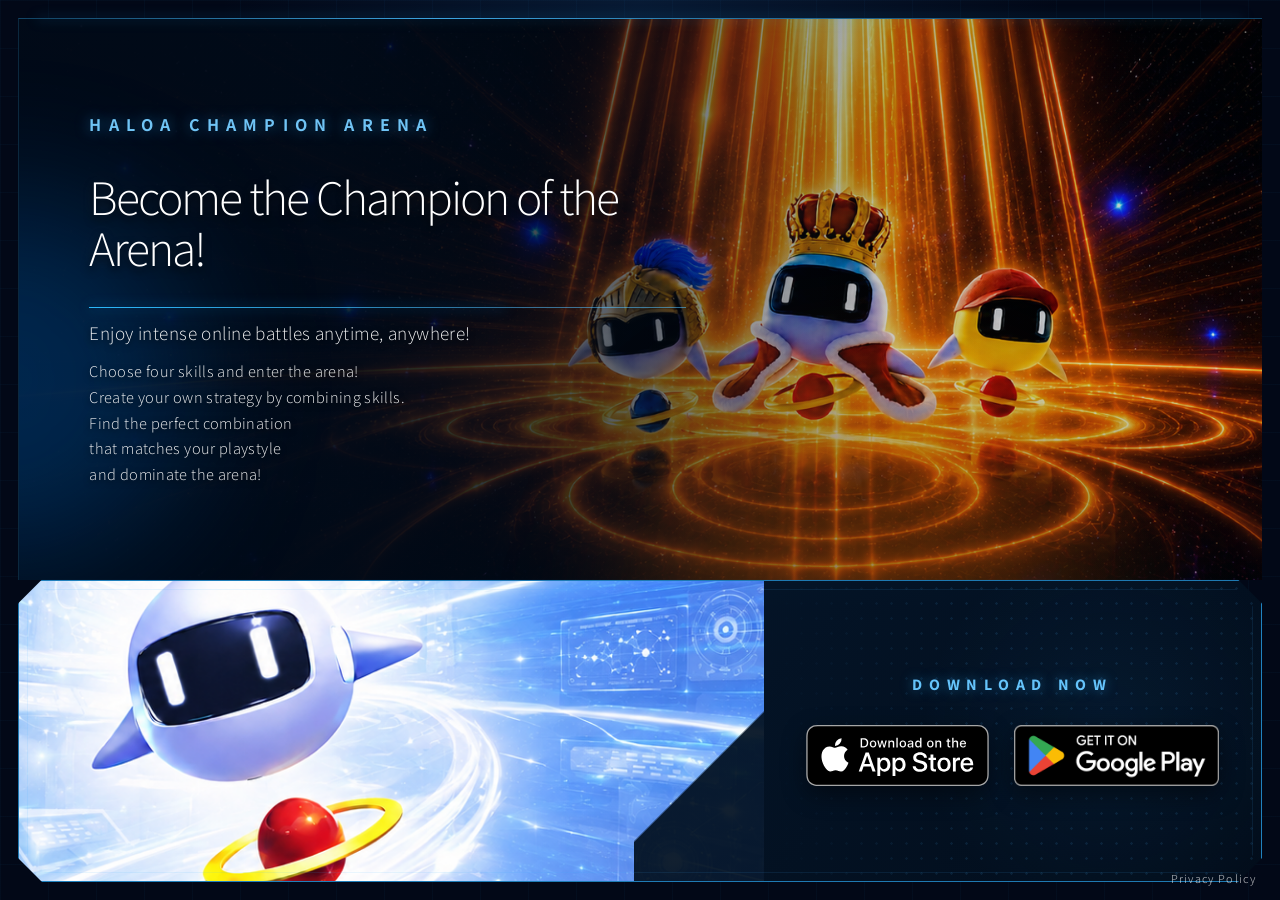
<file: index.html>
<!DOCTYPE html>
<html lang="ja">
    <head>
        <meta charset="UTF-8">

        <meta
            name="viewport"
            content="width=device-width, initial-scale=1.0">

        <meta
            name="description"
            content="Haloa Champion Arenaの公式サイト。4つの技を選んで戦うオンライン対戦ゲーム。">

        <title>Haloa Champion Arena</title>

        <link rel="stylesheet" href="style.css">

        <link
            href="https://fonts.googleapis.com/css2?family=Noto+Sans+JP:wght@100;200;300;400;500;700&display=swap"
            rel="stylesheet">
    </head>

    <body>

        <main class="landing-page">

            <!-- 上部：ゲーム紹介 -->
            <section class="hero-section">

                <!-- 背景画像 -->
                <img
                    class="hero-background"
                    src="images/banner.png"
                    alt>

                <!-- 背景を暗くするレイヤー -->
                <div class="hero-overlay"></div>

                <!-- 装飾用の発光 -->
                <div class="blue-glow blue-glow-left"></div>
                <div class="orange-glow"></div>

                <!-- 左側の文章 -->
                <div class="hero-content">

                    <p class="game-name">
                        HALOA CHAMPION ARENA
                    </p>

                    <h1 class="hero-title" id="hero-title">
                        アリーナの王者になれ！
                    </h1>

                    <div class="hero-description">

                        <p class="hero-lead" id="hero-lead">
                            どこでも手軽に大迫力のオンライン対戦！
                        </p>

                        <p id="hero-text-1">
                            ４つの技を選んでいざ戦場へ！
                        </p>

                        <p id="hero-text-2">
                            技の選び方はあなた次第。
                        </p>

                        <p id="hero-text-3">
                            あなただけの戦略を実現するあなただけの組み合わせが<br class="mobile-break">
                            きっと見つかるはず！
                        </p>

                    </div>

                </div>

            </section>

            <!-- 下部：ダウンロード -->
            <section class="download-section">

                <!-- 左側のキャラクター画像 -->
                <div class="download-visual">

                    <div class="visual-light"></div>

                    <img
                        src="images/haloa_image.png"
                        alt="Haloa Champion Arena"
                        class="haloa-image">

                </div>

                <!-- 斜めの区切り -->
                <div class="diagonal-divider"></div>

                <!-- 右側 -->
                <div class="download-content">

                    <p
                        class="download-label"
                        id="download-label">
                        DOWNLOAD NOW
                    </p>

                    <div class="store-buttons">

                        <a
                            href="https://apps.apple.com/jp/app/haloa-champion-arena/id6758935252"
                            class="store-link"
                            aria-label="Download on the App Store">

                            <img
                                src="images/appstore.svg"
                                alt="Download on the App Store">

                        </a>

                        <a
                            href="https://play.google.com/store/apps/details?id=com.junjiyamaguchi.haloa"
                            class="store-link"
                            aria-label="Get it on Google Play">

                            <img
                                src="images/googleplay.png"
                                alt="Get it on Google Play">

                        </a>

                    </div>

                </div>

            </section>

        </main>

        <script>

        const language =
            navigator.languages && navigator.languages.length > 0
                ? navigator.languages[0]
                : navigator.language;

        const isJapanese =
            language.toLowerCase().startsWith("ja");

        const texts = {

            ja: {

                title: "アリーナの王者になれ！",

                lead: "どこでも手軽に大迫力のオンライン対戦！",

                text1: "４つの技を選んでいざ戦場へ！",

                text2: "技の選び方はあなた次第。",

                text3:
                    "あなただけの戦略を実現する、<br>" +
                    "あなただけの組み合わせが<br class='mobile-break'>" +
                    "きっと見つかるはず！",

                download: "DOWNLOAD NOW"
            },

            en: {

                title: "Become the Champion of the Arena!",

                lead: "Enjoy intense online battles anytime, anywhere!",

                text1: "Choose four skills and enter the arena!",

                text2: "Create your own strategy by combining skills.",

                text3:
                    "Find the perfect combination<br>" +
                    "that matches your playstyle <br class='mobile-break'>" +
                    "and dominate the arena!",

                download: "DOWNLOAD NOW"
            }

        };

        const selected =
            isJapanese ? texts.ja : texts.en;

        document.documentElement.lang =
            isJapanese ? "ja" : "en";

        document.getElementById("hero-title").textContent =
            selected.title;

        document.getElementById("hero-lead").textContent =
            selected.lead;

        document.getElementById("hero-text-1").textContent =
            selected.text1;

        document.getElementById("hero-text-2").textContent =
            selected.text2;

        document.getElementById("hero-text-3").innerHTML =
            selected.text3;

        document.getElementById("download-label").textContent =
            selected.download;

            if (!isJapanese) {
                document.body.classList.add("english");
            }

    </script>

        <!-- Privacy Policy ボタン -->
        <button
            type="button"
            class="privacy-policy-button"
            id="privacy-policy-button"
            aria-haspopup="dialog"
            aria-controls="privacy-policy-modal">
            Privacy Policy
        </button>

        <!-- Privacy Policy モーダル -->
        <div
            class="privacy-modal-overlay"
            id="privacy-policy-modal"
            aria-hidden="true">
            <div
                class="privacy-modal"
                role="dialog"
                aria-modal="true"
                aria-labelledby="privacy-modal-title">
                <button
                    type="button"
                    class="privacy-modal-close"
                    id="privacy-modal-close"
                    aria-label="プライバシーポリシーを閉じる">
                    ×
                </button>

                <p class="privacy-modal-label">PRIVACY POLICY</p>

                <h2 id="privacy-modal-title">
                    プライバシーポリシー
                </h2>

                <div class="privacy-modal-content">

                    <section>
                        <h3>Privacy Policy</h3>

                        <p>
                            This privacy policy applies to the HALOA Champion
                            Arena app
                            (hereby referred to as "Application") for mobile
                            devices that was
                            created by Junji Yamaguchi (hereby referred to as
                            "Service Provider")
                            as a Free service. This service is intended for use
                            "AS IS".
                        </p>
                    </section>

                    <section>
                        <h3>Information Collection and Use</h3>

                        <p>
                            The Application collects information when you
                            download and use it.
                            This information may include information such as:
                        </p>

                        <ul>
                            <li>Your device's Internet Protocol address (e.g. IP
                                address)</li>
                            <li>
                                The pages of the Application that you visit, the
                                time and date
                                of your visit, and the time spent on those pages
                            </li>
                            <li>The time spent on the Application</li>
                            <li>The operating system you use on your mobile
                                device</li>
                        </ul>

                        <p>
                            The Application does not gather precise information
                            about the location
                            of your mobile device.
                        </p>

                        <p>
                            The Service Provider may use the information you
                            provided to contact you
                            from time to time to provide you with important
                            information, required
                            notices and marketing promotions.
                        </p>

                        <p>
                            For a better experience, while using the
                            Application, the Service Provider
                            may require you to provide certain personally
                            identifiable information,
                            including but not limited to
                            <a href="mailto:kamehouse31859@gmail.com">
                                kamehouse31859@gmail.com
                            </a>.
                            The information that the Service Provider requests
                            will be retained by them
                            and used as described in this privacy policy.
                        </p>
                    </section>

                    <section>
                        <h3>Third Party Access</h3>

                        <p>
                            Only aggregated, anonymized data is periodically
                            transmitted to external
                            services to aid the Service Provider in improving
                            the Application and
                            their service. The Service Provider may share your
                            information with third
                            parties in the ways that are described in this
                            privacy statement.
                        </p>

                        <p>
                            Please note that the Application utilizes
                            third-party services that have
                            their own Privacy Policy about handling data. Below
                            are the links to the
                            Privacy Policy of the third-party service providers
                            used by the Application:
                        </p>

                        <ul>
                            <li>
                                <a
                                    href="https://unity.com/legal/privacy-policy"
                                    target="_blank"
                                    rel="noopener noreferrer">
                                    Unity
                                </a>
                            </li>
                        </ul>

                        <p>
                            The Service Provider may disclose User Provided and
                            Automatically Collected
                            Information:
                        </p>

                        <ul>
                            <li>
                                as required by law, such as to comply with a
                                subpoena or similar legal
                                process;
                            </li>
                            <li>
                                when they believe in good faith that disclosure
                                is necessary to protect
                                their rights, protect your safety or the safety
                                of others, investigate
                                fraud, or respond to a government request;
                            </li>
                            <li>
                                with their trusted service providers who work on
                                their behalf, do not
                                have an independent use of the information
                                disclosed to them, and have
                                agreed to adhere to the rules set forth in this
                                privacy statement.
                            </li>
                        </ul>
                    </section>

                    <section>
                        <h3>Opt-Out Rights</h3>

                        <p>
                            You can stop all collection of information by the
                            Application easily by
                            uninstalling it. You may use the standard uninstall
                            processes available
                            as part of your mobile device or via the mobile
                            application marketplace
                            or network.
                        </p>
                    </section>

                    <section>
                        <h3>Data Retention Policy</h3>

                        <p>
                            The Service Provider will retain User Provided data
                            for as long as you use
                            the Application and for a reasonable time
                            thereafter. If you would like
                            them to delete User Provided Data that you have
                            provided via the
                            Application, please contact them at
                            <a href="mailto:kamehouse31859@gmail.com">
                                kamehouse31859@gmail.com
                            </a>
                            and they will respond in a reasonable time.
                        </p>
                    </section>

                    <section>
                        <h3>Children</h3>

                        <p>
                            The Service Provider does not use the Application to
                            knowingly solicit
                            data from or market to children under the age of 13.
                        </p>

                        <p>
                            The Application does not address anyone under the
                            age of 13. The Service
                            Provider does not knowingly collect personally
                            identifiable information
                            from children under 13 years of age.
                        </p>

                        <p>
                            In the case the Service Provider discovers that a
                            child under 13 has
                            provided personal information, the Service Provider
                            will immediately
                            delete this information from their servers.
                        </p>

                        <p>
                            If you are a parent or guardian and you are aware
                            that your child has
                            provided personal information, please contact the
                            Service Provider at
                            <a href="mailto:kamehouse31859@gmail.com">
                                kamehouse31859@gmail.com
                            </a>
                            so that they can take the necessary actions.
                        </p>
                    </section>

                    <section>
                        <h3>Security</h3>

                        <p>
                            The Service Provider is concerned about safeguarding
                            the confidentiality
                            of your information. The Service Provider provides
                            physical, electronic,
                            and procedural safeguards to protect information the
                            Service Provider
                            processes and maintains.
                        </p>
                    </section>

                    <section>
                        <h3>Changes</h3>

                        <p>
                            This Privacy Policy may be updated from time to time
                            for any reason. The
                            Service Provider will notify you of any changes to
                            the Privacy Policy by
                            updating this page with the new Privacy Policy.
                        </p>

                        <p>
                            You are advised to consult this Privacy Policy
                            regularly for any changes,
                            as continued use is deemed approval of all changes.
                        </p>

                        <p>
                            This privacy policy is effective as of
                            <strong>2025-05-03</strong>.
                        </p>
                    </section>

                    <section>
                        <h3>Your Consent</h3>

                        <p>
                            By using the Application, you are consenting to the
                            processing of your
                            information as set forth in this Privacy Policy now
                            and as amended by us.
                        </p>
                    </section>

                    <section>
                        <h3>Contact Us</h3>

                        <p>
                            If you have any questions regarding privacy while
                            using the Application,
                            or have questions about the practices, please
                            contact the Service Provider
                            via email at
                            <a href="mailto:kamehouse31859@gmail.com">

                                haloa.official@gmail.com

                            </a>.
                        </p>
                    </section>

                </div>
            </div>
        </div>

        <script>
  const privacyButton =
    document.getElementById("privacy-policy-button");

  const privacyModal =
    document.getElementById("privacy-policy-modal");

  const privacyCloseButton =
    document.getElementById("privacy-modal-close");

  function openPrivacyModal() {
    privacyModal.classList.add("is-open");
    privacyModal.setAttribute("aria-hidden", "false");

    document.body.classList.add("modal-open");
  }

  function closePrivacyModal() {
    privacyModal.classList.remove("is-open");
    privacyModal.setAttribute("aria-hidden", "true");

    document.body.classList.remove("modal-open");
  }

  /* Privacy Policyボタン */
  privacyButton.addEventListener("click", openPrivacyModal);

  /* 右上の×ボタン */
  privacyCloseButton.addEventListener("click", closePrivacyModal);

  /* モーダルの外側をクリック */
  privacyModal.addEventListener("click", function (event) {
    if (event.target === privacyModal) {
      closePrivacyModal();
    }
  });

  /* Escapeキー */
  document.addEventListener("keydown", function (event) {
    if (
      event.key === "Escape" &&
      privacyModal.classList.contains("is-open")
    ) {
      closePrivacyModal();
    }
  });
</script>

    </body>
</html>
</file>
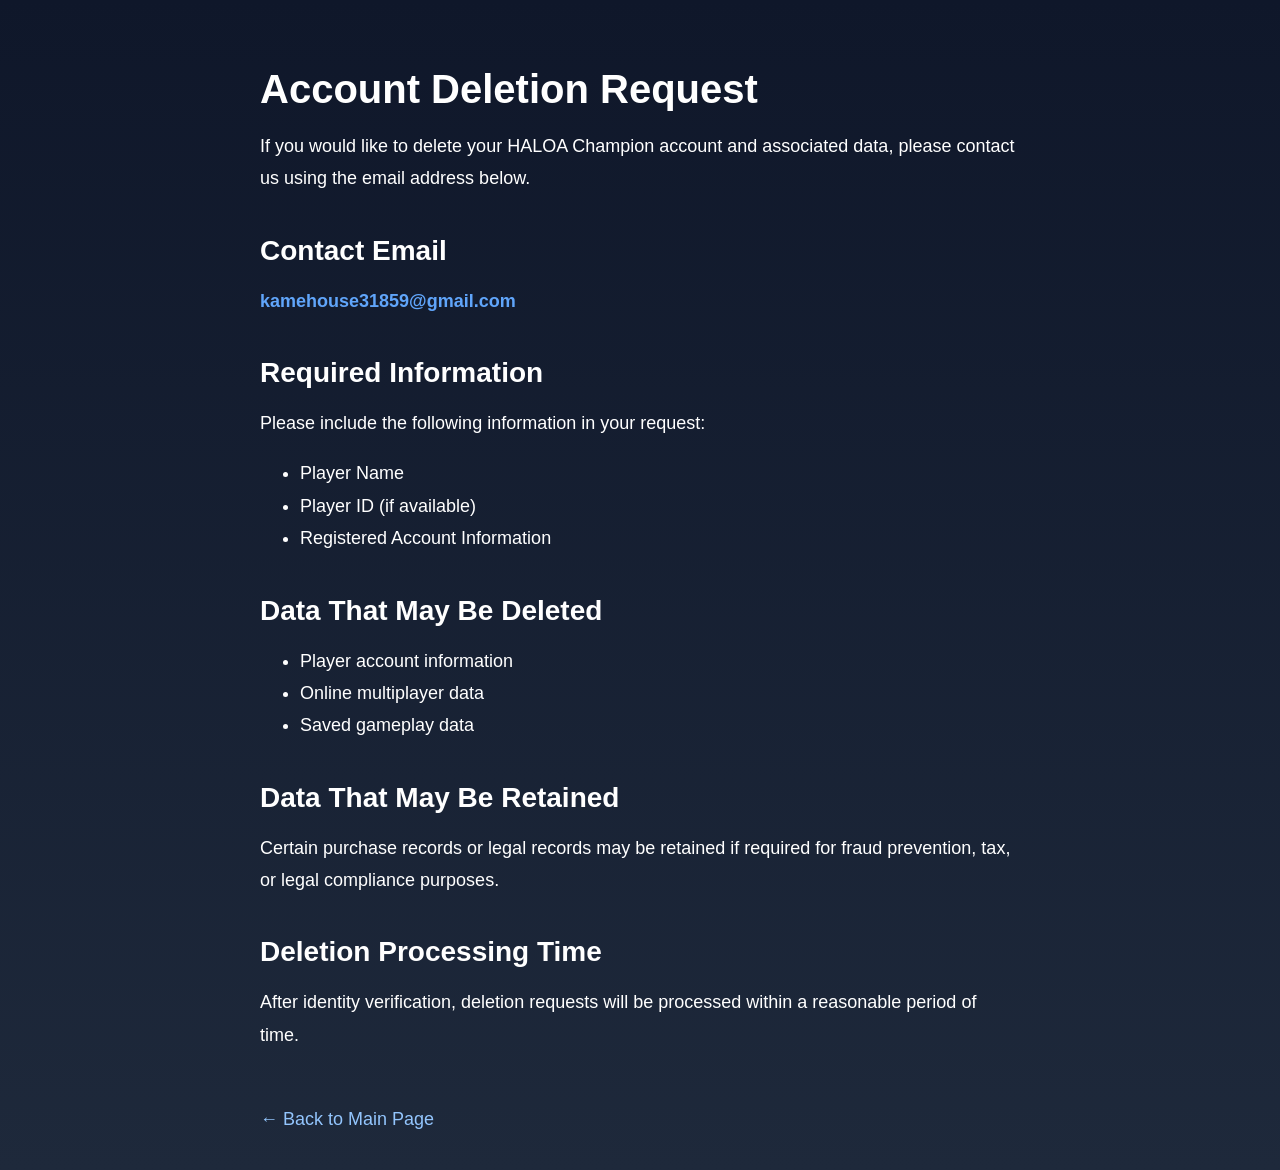
<file: account-deletion.html>
<!DOCTYPE html>
<html lang="en">

<head>
    <meta charset="UTF-8">
    <meta name="viewport" content="width=device-width, initial-scale=1.0">
    <title>Account Deletion - HALOA Champion</title>

    <link rel="stylesheet" href="style.css">

    <style>

        body
        {
            font-family: Arial, sans-serif;
            background: linear-gradient(to bottom, #0f172a, #1e293b);
            color: white;
            margin: 0;
            padding: 0;
        }

        .container
        {
            max-width: 800px;
            margin: 0 auto;
            padding: 40px 20px;
        }

        .title
        {
            font-size: 40px;
            margin-bottom: 10px;
        }

        .section
        {
            margin-top: 40px;
        }

        .section_title
        {
            font-size: 28px;
            margin-bottom: 10px;
        }

        .text
        {
            font-size: 18px;
            line-height: 1.8;
        }

        .email
        {
            color: #60a5fa;
            font-weight: bold;
        }

        .back_link
        {
            display: inline-block;
            margin-top: 40px;
            color: #93c5fd;
            text-decoration: none;
            font-size: 18px;
        }

        .back_link:hover
        {
            text-decoration: underline;
        }

    </style>

</head>

<body>

    <div class="container">

        <h1 class="title">Account Deletion Request</h1>

        <p class="text">
            If you would like to delete your HALOA Champion account and associated data,
            please contact us using the email address below.
        </p>

        <div class="section">

            <h2 class="section_title">Contact Email</h2>

            <p class="text">
                <span class="email">
                    kamehouse31859@gmail.com
                </span>
            </p>

        </div>

        <div class="section">

            <h2 class="section_title">Required Information</h2>

            <p class="text">
                Please include the following information in your request:
            </p>

            <ul class="text">
                <li>Player Name</li>
                <li>Player ID (if available)</li>
                <li>Registered Account Information</li>
            </ul>

        </div>

        <div class="section">

            <h2 class="section_title">Data That May Be Deleted</h2>

            <ul class="text">
                <li>Player account information</li>
                <li>Online multiplayer data</li>
                <li>Saved gameplay data</li>
            </ul>

        </div>

        <div class="section">

            <h2 class="section_title">Data That May Be Retained</h2>

            <p class="text">
                Certain purchase records or legal records may be retained if required
                for fraud prevention, tax, or legal compliance purposes.
            </p>

        </div>

        <div class="section">

            <h2 class="section_title">Deletion Processing Time</h2>

            <p class="text">
                After identity verification, deletion requests will be processed
                within a reasonable period of time.
            </p>

        </div>

        <a href="index.html" class="back_link">
            ← Back to Main Page
        </a>

    </div>

</body>

</html>
</file>
<file: style.css>
/* ==============================
   基本設定
============================== */

:root {
  --background-dark: #020817;
  --background-navy: #041426;
  --panel-dark: #061629;

  --blue: #28baff;
  --blue-light: #87dcff;
  --blue-border: rgba(45, 177, 255, 0.65);

  --orange: #ff9500;
  --white: #ffffff;
}

* {
  box-sizing: border-box;
}

html {
  scroll-behavior: smooth;
}

body {
  min-width: 320px;
  margin: 0;

  color: var(--white);
  background:
    radial-gradient(circle at 50% 0%, rgba(24, 81, 139, 0.25), transparent 38%),
    var(--background-dark);

    font-family:"Noto Sans JP",sans-serif;
    font-weight:200;

}

img {
  display: block;
  max-width: 100%;
}

a {
  color: inherit;
  text-decoration: none;
}

/* ==============================
   ページ全体
============================== */

.landing-page {
  width: 100%;
  height: 100vh;
  min-height: 0;
  padding: 18px;

  position: relative;
  overflow: hidden;

  display: grid;
  grid-template-rows: 65fr 35fr;

  background:
    linear-gradient(rgba(29, 144, 221, 0.04) 1px, transparent 1px),
    linear-gradient(90deg, rgba(29, 144, 221, 0.04) 1px, transparent 1px);

  background-size: 48px 48px;
}

/* ページ上部の細い青いライン */
.landing-page::before {
  content: "";

  width: calc(100% - 72px);
  height: 1px;

  position: absolute;
  top: 18px;
  left: 36px;
  z-index: 10;

  background: linear-gradient(
    90deg,
    transparent,
    rgba(70, 188, 255, 0.8),
    rgba(70, 188, 255, 0.25),
    transparent
  );

  box-shadow: 0 0 12px rgba(45, 183, 255, 0.6);
}

/* ==============================
   上部メインビジュアル
============================== */

.hero-section {
  width: 100%;
  height: auto;
  min-height: 0;
  max-height: none;

  position: relative;
  display: flex;
  align-items: center;
  overflow: hidden;

  border-top: 1px solid rgba(53, 182, 255, 0.35);
  border-left: 1px solid rgba(53, 182, 255, 0.18);

  background: #020914;
}


.hero-background {
  width: 130%;
  max-width: none;
  height: 100%;

  position: absolute;
  top: 0;
  left: 0;

  object-fit: cover;
  object-position: left center;

  z-index: 0;
}

/* 左側を暗くして文字を読みやすくする */
.hero-overlay {
  position: absolute;
  inset: 0;
  z-index: 1;

  background:
    linear-gradient(
      90deg,
      rgba(1, 10, 24, 0.98) 0%,
      rgba(1, 11, 25, 0.92) 25%,
      rgba(1, 11, 25, 0.67) 44%,
      rgba(1, 11, 25, 0.15) 70%,
      rgba(1, 11, 25, 0.03) 100%
    ),
    linear-gradient(
      180deg,
      rgba(0, 6, 17, 0.18),
      rgba(0, 6, 17, 0.08) 60%,
      rgba(0, 6, 17, 0.4)
    );
}

/* 青い発光 */
.blue-glow {
  position: absolute;
  z-index: 2;

  border-radius: 50%;
  pointer-events: none;

  filter: blur(70px);
}

.blue-glow-left {
  width: 360px;
  height: 360px;

  left: -190px;
  bottom: 20px;

  background: rgba(0, 133, 255, 0.23);
}

/* オレンジの発光 */
.orange-glow {
  width: 450px;
  height: 450px;

  position: absolute;
  right: 13%;
  bottom: -280px;
  z-index: 2;

  border-radius: 50%;
  pointer-events: none;

  background: rgba(255, 126, 0, 0.23);
  filter: blur(75px);
}

/* 文章部分 */
.hero-content {
  width: min(680px, 48%);
  margin-left: clamp(42px, 5.5vw, 100px);
  padding: 70px 0;

  position: relative;
  z-index: 3;
}

/* 英字タイトル */
.game-name {
  margin: 0 0 34px;

  color: #70c4f5;

  font-size: clamp(12px, 1.25vw, 18px);
  font-weight: 700;

  letter-spacing: 0.45em;
  line-height: 1.5;

  text-shadow: 0 0 14px rgba(43, 168, 255, 0.55);
}

/* 大見出し */
.hero-title {
  max-width: 700px;
  margin: 0 0 34px;

  color: #ffffff;

  font-family: "Noto Sans JP", sans-serif;
  font-size: clamp(36px, 4.3vw, 68px);
  font-weight: 200;

  line-height: 1.16;
  letter-spacing: -0.045em;

  text-shadow:
    0 4px 8px rgba(0, 0, 0, 0.85),
    0 0 18px rgba(255, 255, 255, 0.12);
}

body.english .hero-title{
    font-size: clamp(32px, 3.5vw, 58px);
    line-height: 1.15;
}

body.english .hero-description p {
  font-size: clamp(13px, 1.15vw, 18px);
}

body.english .hero-description .hero-lead {
  font-size: clamp(15px, 1.35vw, 21px);
}

/* 説明文全体 */
.hero-description {
  line-height: 1.65;
  max-width: 610px;
  padding-top: 0px;

  position: relative;

  border-top: 1px solid rgba(82, 191, 255, 0.55);
}


/* 青い線の発光 */
.hero-description::before {
  content: "";

  width: 70%;
  height: 1px;

  position: absolute;
  top: -1px;
  left: 0;

  background: linear-gradient(90deg, rgba(43, 188, 255, 0.95), transparent);

  box-shadow: 0 0 12px rgba(21, 167, 255, 0.7);
}

.hero-description p {
  margin: 0;
  color: rgba(255, 255, 255, 0.96);

  font-size: 1.2rem;

  line-height: 1.75;
  letter-spacing: 0.025em;

  text-shadow: 0 2px 6px rgba(0, 0, 0, 0.9);
}

.hero-description .hero-lead {
  margin-top: 10px;
  font-size: 1.3rem;
  margin-bottom: 10px;
}

/* ==============================
   下部ダウンロードエリア
============================== */

.download-section {
  height: auto;
  min-height: 0;
  max-height: none;

  position: relative;
  z-index: 5;

  display: grid;
  grid-template-columns: 60% 40%;

  overflow: hidden;

  border: 1px solid var(--blue-border);

  background: linear-gradient(
    120deg,
    rgba(11, 47, 78, 0.96),
    rgba(3, 17, 34, 0.99) 58%
  );

  box-shadow:
    0 0 20px rgba(12, 129, 211, 0.14),
    inset 0 0 35px rgba(37, 157, 239, 0.07);

  clip-path: polygon(
    24px 0,
    calc(100% - 24px) 0,
    100% 24px,
    100% calc(100% - 24px),
    calc(100% - 24px) 100%,
    24px 100%,
    0 calc(100% - 24px),
    0 24px
  );
}

/* 内側の細いライン */
.download-section::before {
  content: "";

  position: absolute;
  inset: 8px;
  z-index: 8;

  border: 1px solid rgba(57, 173, 247, 0.1);

  clip-path: polygon(
    18px 0,
    calc(100% - 18px) 0,
    100% 18px,
    100% calc(100% - 18px),
    calc(100% - 18px) 100%,
    18px 100%,
    0 calc(100% - 18px),
    0 18px
  );

  pointer-events: none;
}

/* 左側画像エリア */
.download-visual {
  height: 100%;
  min-height: 0;

  position: relative;
  overflow: hidden;

  display: flex;
  align-items: center;

  background:
    radial-gradient(
      circle at 30% 45%,
      rgba(155, 220, 255, 0.44),
      transparent 38%
    ),
    linear-gradient(120deg, rgba(95, 190, 255, 0.34), rgba(8, 47, 83, 0.48));
}

/* 左側の追加発光 */
.visual-light {
  width: 500px;
  height: 500px;

  position: absolute;
  left: -80px;
  top: -220px;

  border-radius: 50%;

  background: rgba(185, 231, 255, 0.34);
  filter: blur(80px);
}

/* 下部左側の画像 */
.haloa-image {
    width: auto;
    max-width: none;
    height: 100%;

    position: absolute;
    top: 0;
    left: 50%;

    transform: translateX(-90%) translateY(10%) scale(3) ;

    object-fit: initial;

    z-index: 2;
}

/* 斜めの区切り */
.diagonal-divider {
  width: 230px;
  height: 120%;

  position: absolute;
  top: -10%;
  left: calc(60% - 130px);
  z-index: 4;

  background: linear-gradient(
    135deg,
    transparent 0 49%,
    rgba(3, 18, 35, 0.94) 49.5% 100%
  );

  pointer-events: none;
}

/* 右側 */
.download-content {
  height: 100%;
  min-height: 0;
  padding: clamp(20px, 3vh, 40px) 42px;

  position: relative;
  z-index: 5;

  display: flex;
  flex-direction: column;
  align-items: center;
  justify-content: center;

  text-align: center;

  background:
    radial-gradient(
      circle at 70% 50%,
      rgba(20, 91, 146, 0.12),
      transparent 50%
    ),
    linear-gradient(135deg, rgba(4, 20, 39, 0.86), rgba(2, 13, 27, 0.98));
}

/* 右側のドット模様 */
.download-content::before {
  content: "";

  position: absolute;
  inset: 0;
  z-index: -1;

  opacity: 0.23;

  background-image: radial-gradient(
    circle,
    rgba(68, 173, 245, 0.48) 1px,
    transparent 1.5px
  );

  background-size: 15px 15px;

  mask-image: linear-gradient(90deg, transparent, black 40%, black);
}

/* DOWNLOAD NOW */
.download-label {
  margin: 0 0 28px;

  color: #65c3fa;

  font-size: 14px;
  font-weight: 800;

  line-height: 1.5;
  letter-spacing: 0.48em;

  text-shadow: 0 0 12px rgba(47, 179, 255, 0.5);
}

/* ストアボタン */
.store-buttons {
  width: 100%;

  display: flex;
  align-items: center;
  justify-content: center;
  gap: 25px;
}

.store-link {
  display: block;

  border-radius: 10px;

  transition:
    transform 0.22s ease,
    filter 0.22s ease;
}

.store-link img {
  width: auto;
  height: clamp(52px, 5vw, 72px);

  object-fit: contain;

  border-radius: 8px;

  filter: drop-shadow(0 8px 12px rgba(0, 0, 0, 0.45));
}

.store-link:hover {
  transform: translateY(-5px) scale(1.025);

  filter: brightness(1.1) drop-shadow(0 0 12px rgba(71, 184, 255, 0.22));
}

.store-link:active {
  transform: translateY(-1px) scale(0.99);
}

/* ==============================
   タブレット
============================== */

@media (max-width: 1100px) {
  .hero-content {
    width: 56%;
    margin-left: 48px;
  }

  .download-section {
    grid-template-columns: 55% 45%;
  }

  .diagonal-divider {
    left: calc(55% - 130px);
  }

  .store-buttons {
    flex-direction: column;
    gap: 14px;
  }

  .store-link img {
    height: 58px;
  }
}

/* ==============================
   スマートフォン
============================== */

@media (max-width: 760px) {

  /* ==============================
     ページ全体
  ============================== */

  .landing-page {
    width: 100%;
    height: auto;
    min-height: 100vh;
    padding: 0;

    display: block;
    overflow: visible;

    background-size: 35px 35px;
  }

  .landing-page::before {
    display: none;
  }


  /* ==============================
     上部メインビジュアル
  ============================== */

  .hero-section {
    width: 100%;
    height: auto;
    min-height: 720px;

    align-items: flex-end;

    border-left: 0;
  }

  .hero-background {
    width: 100%;
    height: 55%;

    object-fit: cover;
    object-position: center top;
  }

  .hero-overlay {
    background: linear-gradient(
      180deg,
      rgba(1, 8, 20, 0.02) 0%,
      rgba(1, 8, 20, 0.16) 32%,
      rgba(1, 8, 20, 0.9) 54%,
      rgba(1, 8, 20, 1) 72%,
      rgba(1, 8, 20, 1) 100%
    );
  }

  .hero-content {
    width: 100%;
    margin: 0;
    padding: 310px 24px 45px;

    text-align: left;
  }

  .game-name {
    margin-bottom: 18px;

    font-size: 11px;
    letter-spacing: 0.28em;
  }

  .hero-title {
    margin-bottom: 24px;

    font-size:2.5rem;
    line-height: 1.22;
  }

  body.english .hero-title {
    font-size: clamp(34px, 10.5vw, 50px);
    line-height: 1.18;
  }

  .hero-description {
    padding-top: 20px;
  }

  .hero-description p,
  body.english .hero-description p {

    font-size: 15px;
    line-height: 1.65;
  }

  .hero-description .hero-lead,
  body.english .hero-description .hero-lead {
    margin-bottom: 19px;

    font-size: 17px;
  }

  .mobile-break {
    display: none;
  }


  /* ==============================
     ダウンロードエリア全体
  ============================== */

  .download-section {
    width: calc(100% - 28px);
    height: auto;
    min-height: 0;
    margin: 14px;

    position: relative;

    display: grid;
    grid-template-columns: 1fr;
    grid-template-rows: 310px auto;

    overflow: hidden;

    border: 1px solid rgba(45, 177, 255, 0.72);

    background: #031224;

    box-shadow:
      0 0 20px rgba(12, 129, 211, 0.18),
      inset 0 0 35px rgba(37, 157, 239, 0.07);

    clip-path: polygon(
      18px 0,
      calc(100% - 18px) 0,
      100% 18px,
      100% calc(100% - 18px),
      calc(100% - 18px) 100%,
      18px 100%,
      0 calc(100% - 18px),
      0 18px
    );
  }

  /* 外枠の内側ライン */
  .download-section::before {
    content: "";

    display: block;

    position: absolute;
    inset: 7px;
    z-index: 20;

    border: 1px solid rgba(57, 173, 247, 0.16);

    clip-path: polygon(
      13px 0,
      calc(100% - 13px) 0,
      100% 13px,
      100% calc(100% - 13px),
      calc(100% - 13px) 100%,
      13px 100%,
      0 calc(100% - 13px),
      0 13px
    );

    pointer-events: none;
  }


  /* ==============================
     上側：キャラクター画像
  ============================== */

  .download-visual {
    width: 100%;
    height: 310px;
    min-height: 0;

    position: relative;
    z-index: 1;

    display: block;
    overflow: hidden;

    background: #071b31;

    /*
      左側の下端は235px、
      右側の下端は310px。
      高低差75pxの斜め。
    */
    clip-path: polygon(
      0 0,
      100% 0,
      100% 100%,
      0 calc(100% - 75px)
    );
  }

  .visual-light {
    width: 380px;
    height: 380px;

    left: -100px;
    top: -130px;

    z-index: 1;
    opacity: 0.35;

    pointer-events: none;
}

/* 画像を枠いっぱいに敷き詰める */
.haloa-image {
    width: 100%;
    max-width: none;
    height: 100%;

    position: absolute;
    inset: 0;

    z-index: 2;

    object-fit: cover;
    object-position: center center;

    transform: scale(2);

    filter: brightness(0.9) contrast(1.08) saturate(1.05);
}


  /* ==============================
     斜めの青い発光ライン
  ============================== */

  .diagonal-divider {
    display: block;

    width: 100%;
    height: 78px;

    position: absolute;
    top: 232px;
    left: 0;
    z-index: 8;

    /*
      画像と同じく、左から右へ75px下がる形。
      回転は使わないので角度が完全に一致する。
    */
    clip-path: polygon(
      0 0,
      100% 75px,
      100% 78px,
      0 3px
    );

    background: rgba(70, 193, 255, 0.98);

    filter:
      drop-shadow(0 0 6px rgba(40, 186, 255, 0.95))
      drop-shadow(0 0 14px rgba(40, 186, 255, 0.5));

    transform: none;

    pointer-events: none;
  }


  /* ==============================
     下側：ダウンロードパネル
  ============================== */

  .download-content {
    width: 100%;
    height: auto;
    min-height: 350px;

    /*
      画像と75px重ねる
    */
    margin-top: -75px;
    padding: 135px 22px 48px;

    position: relative;
    z-index: 3;

    display: flex;
    flex-direction: column;
    align-items: center;
    justify-content: flex-start;

    text-align: center;

    /*
      左上は0px、右上は75px。
      画像・青い線と同じ角度。
    */
    clip-path: polygon(
      0 0,
      100% 75px,
      100% 100%,
      0 100%
    );

    background:
      radial-gradient(
        circle at 75% 28%,
        rgba(20, 91, 146, 0.2),
        transparent 52%
      ),
      linear-gradient(
        145deg,
        rgba(4, 20, 39, 0.97),
        rgba(2, 13, 27, 1)
      );
  }

  .download-content::before {
    inset: 0;
    opacity: 0.25;

    mask-image: linear-gradient(
      180deg,
      transparent,
      black 25%,
      black
    );

    -webkit-mask-image: linear-gradient(
      180deg,
      transparent,
      black 25%,
      black
    );
  }

  .download-label {
    margin: 0 0 22px;

    position: relative;
    z-index: 2;

    font-size: 12px;
    letter-spacing: 0.35em;
  }

  .store-buttons {
    width: 100%;

    position: relative;
    z-index: 2;

    flex-direction: column;
    gap: 14px;
  }

  .store-link img {
    width: auto;
    height: 58px;
  }


  /* ==============================
     Privacy Policy
  ============================== */

  .privacy-policy-button {
    right: 16px;
    bottom: 12px;

    font-size: 10px;
  }

  .privacy-modal-overlay {
    padding: 16px;
  }

  .privacy-modal {
    max-height: 82vh;
    padding: 34px 24px 30px;
  }

  .privacy-modal-close {
    top: 14px;
    right: 14px;
  }

  .privacy-modal h2 {
    margin-bottom: 26px;

    font-size: 25px;
  }

  .privacy-modal-content p {
    font-size: 13px;
    line-height: 1.85;
  }
}

/* ==============================
   小さいスマートフォン
============================== */

@media (max-width: 420px) {
  .hero-content {
    padding-left: 19px;
    padding-right: 19px;
  }

  .hero-title {
    font-size: 2rem;
  }

  .hero-description p {
    font-size: 14px;
  }

  .download-section {
    width: calc(100% - 20px);
    margin: 10px;

    grid-template-rows: 270px auto;
  }

  .download-visual {
    height: 270px;

    /*
      小さい画面でも高低差は同じ75px
    */
    clip-path: polygon(
      0 0,
      100% 0,
      100% 100%,
      0 calc(100% - 75px)
    );
  }

  .diagonal-divider {
    top: 192px;
  }

  .download-content {
    min-height: 325px;

    margin-top: -75px;
    padding: 125px 18px 42px;

    clip-path: polygon(
      0 0,
      100% 75px,
      100% 100%,
      0 100%
    );
  }

  .store-link img {
    height: 53px;
  }
}

/* ==============================
   動きを減らす設定への配慮
============================== */

@media (prefers-reduced-motion: reduce) {
  html {
    scroll-behavior: auto;
  }

  .store-link {
    transition: none;
  }
}

/* ==============================
   ページ読み込み時のアニメーション
============================== */

/*
  登場する順番

  0.00秒：Hero背景画像
  0.75秒：ゲーム名
  0.92秒：Heroタイトル
  1.09秒：Hero説明文
  1.55秒：Downloadセクション
  2.15秒：App Storeボタン
  2.30秒：Google Playボタン
*/


/* ==============================
   1. Hero背景画像
============================== */

.hero-background {
  transform-origin: center center;

  animation:
    hero-image-reveal 1.15s
    cubic-bezier(0.22, 1, 0.36, 1)
    0s
    both;
}

@keyframes hero-image-reveal {
  0% {
    opacity: 0;
    transform:
      translateY(22px)
      scale(1.08);

    filter:
      brightness(0.55)
      blur(5px);
  }

  45% {
    opacity: 1;
  }

  100% {
    opacity: 1;
    transform:
      translateY(0)
      scale(1);

    filter:
      brightness(1)
      blur(0);
  }
}


/* Hero画像の上にある暗幕・発光も少し遅れて表示 */

.hero-overlay,
.blue-glow,
.orange-glow {
  animation:
    hero-effect-reveal 0.9s
    ease-out
    0.18s
    both;
}

@keyframes hero-effect-reveal {
  from {
    opacity: 0;
  }

  to {
    opacity: 1;
  }
}


/* ==============================
   2. Heroセクションの文章
============================== */

/* 最初は文章を非表示にして少し下へ移動 */

.game-name,
.hero-title,
.hero-description {
  opacity: 0;

  animation:
    hero-text-reveal 0.75s
    cubic-bezier(0.22, 1, 0.36, 1)
    both;
}


/* ゲーム名 */

.game-name {
  animation-delay: 0.75s;
}


/* 大見出し */

.hero-title {
  animation-delay: 0.92s;
}


/* 説明文 */

.hero-description {
  animation-delay: 1.09s;
}


@keyframes hero-text-reveal {
  0% {
    opacity: 0;

    transform:
      translateY(35px)
      scale(0.985);

    filter: blur(4px);
  }

  100% {
    opacity: 1;

    transform:
      translateY(0)
      scale(1);

    filter: blur(0);
  }
}


/* ==============================
   3. Downloadセクション
============================== */

.download-section {
  opacity: 0;

  animation:
    download-section-reveal 0.85s
    cubic-bezier(0.22, 1, 0.36, 1)
    1.55s
    both;
}

@keyframes download-section-reveal {
  0% {
    opacity: 0;

    transform:
      translateY(55px)
      scale(0.985);

    filter: blur(4px);
  }

  100% {
    opacity: 1;

    transform:
      translateY(0)
      scale(1);

    filter: blur(0);
  }
}


/* ==============================
   4. ストアボタンがカチッとはまる
============================== */

/*
  .store-link自体ではなく、中の画像を動かしています。

  .store-linkを動かしてしまうと、
  既存のhoverアニメーションと競合するためです。
*/

.store-link img {
  opacity: 0;

  transform-origin: center center;

  animation:
    store-button-snap 0.58s
    cubic-bezier(0.2, 0.9, 0.3, 1.35)
    both;
}


/* 1つ目：App Store */

.store-link:nth-child(1) img {
  animation-delay: 2.15s;
}


/* 2つ目：Google Play */

.store-link:nth-child(2) img {
  animation-delay: 2.30s;
}


@keyframes store-button-snap {
  0% {
    opacity: 0;

    transform:
      translateY(24px)
      scale(0.55);
  }

  55% {
    opacity: 1;

    transform:
      translateY(-3px)
      scale(1.1);
  }

  72% {
    transform:
      translateY(1px)
      scale(0.96);
  }

  86% {
    transform:
      translateY(0)
      scale(1.025);
  }

  100% {
    opacity: 1;

    transform:
      translateY(0)
      scale(1);
  }
}


/* ボタンが登場した瞬間の軽い発光 */

.store-link:nth-child(1) {
  animation:
    store-button-glow 0.7s
    ease-out
    2.15s
    both;
}

.store-link:nth-child(2) {
  animation:
    store-button-glow 0.7s
    ease-out
    2.30s
    both;
}

@keyframes store-button-glow {
  0% {
    filter:
      brightness(1)
      drop-shadow(0 0 0 rgba(69, 186, 255, 0));
  }

  55% {
    filter:
      brightness(1.2)
      drop-shadow(0 0 18px rgba(69, 186, 255, 0.55));
  }

  100% {
    filter:
      brightness(1)
      drop-shadow(0 0 0 rgba(69, 186, 255, 0));
  }
}


/* ==============================
   動きを減らす設定への配慮
============================== */

@media (prefers-reduced-motion: reduce) {
  .hero-background,
  .hero-overlay,
  .blue-glow,
  .orange-glow,
  .game-name,
  .hero-title,
  .hero-description,
  .download-section,
  .store-link,
  .store-link img {
    opacity: 1;

    animation: none;
    transform: none;
    filter: none;
  }
}


/* ==============================
   Privacy Policy
============================== */

/* 左下のPrivacy Policyボタン */
.privacy-policy-button {
  margin: 0;
  padding: 0;

  position: fixed;
  right: 24px;
  bottom: 14px;
  z-index: 50;

  color: rgba(255, 255, 255, 0.72);
  background: transparent;
  border: 0;

  font-family: inherit;
  font-size: 11px;
  font-weight: 300;
  letter-spacing: 0.12em;
  line-height: 1.5;

  cursor: pointer;

  transition:
    color 0.2s ease,
    text-shadow 0.2s ease,
    opacity 0.2s ease;
}

.privacy-policy-button:hover {
  color: #ffffff;

  text-shadow:
    0 0 10px rgba(83, 193, 255, 0.65);
}

.privacy-policy-button:focus-visible {
  outline: 1px solid rgba(89, 194, 255, 0.9);
  outline-offset: 5px;
}


/* モーダルの外側 */
.privacy-modal-overlay {
  position: fixed;
  inset: 0;
  z-index: 1000;

  padding: 28px;

  display: flex;
  align-items: center;
  justify-content: center;

  visibility: hidden;
  opacity: 0;

  background: rgba(0, 5, 14, 0.78);
  backdrop-filter: blur(10px);
  -webkit-backdrop-filter: blur(10px);

  transition:
    opacity 0.28s ease,
    visibility 0.28s ease;
}


/* 開いている状態 */
.privacy-modal-overlay.is-open {
  visibility: visible;
  opacity: 1;
}


/* モーダル本体 */
.privacy-modal {
  width: min(720px, 100%);
  max-height: min(78vh, 720px);
  padding: 42px 46px;

  position: relative;

  overflow-y: auto;

  color: #ffffff;

  border: 1px solid rgba(65, 183, 255, 0.55);

  background:
    radial-gradient(
      circle at 15% 0%,
      rgba(30, 129, 200, 0.18),
      transparent 38%
    ),
    linear-gradient(
      145deg,
      rgba(5, 24, 44, 0.98),
      rgba(2, 10, 23, 0.99)
    );

  box-shadow:
    0 30px 80px rgba(0, 0, 0, 0.65),
    0 0 30px rgba(21, 150, 230, 0.13),
    inset 0 0 30px rgba(43, 160, 230, 0.05);

  clip-path: polygon(
    18px 0,
    calc(100% - 18px) 0,
    100% 18px,
    100% calc(100% - 18px),
    calc(100% - 18px) 100%,
    18px 100%,
    0 calc(100% - 18px),
    0 18px
  );

  opacity: 0;

  transform:
    translateY(35px)
    scale(0.97);

  transition:
    opacity 0.35s ease,
    transform 0.35s cubic-bezier(0.22, 1, 0.36, 1);
}


/* モーダルが開いたとき */
.privacy-modal-overlay.is-open .privacy-modal {
  opacity: 1;

  transform:
    translateY(0)
    scale(1);
}


/* 閉じるボタン */
.privacy-modal-close {
  width: 38px;
  height: 38px;
  padding: 0;

  position: absolute;
  top: 18px;
  right: 20px;

  display: flex;
  align-items: center;
  justify-content: center;

  color: rgba(255, 255, 255, 0.72);
  background: rgba(255, 255, 255, 0.03);

  border: 1px solid rgba(85, 186, 245, 0.3);
  border-radius: 50%;

  font-family: Arial, sans-serif;
  font-size: 25px;
  font-weight: 200;
  line-height: 1;

  cursor: pointer;

  transition:
    color 0.2s ease,
    background 0.2s ease,
    border-color 0.2s ease,
    transform 0.2s ease;
}

.privacy-modal-close:hover {
  color: #ffffff;
  background: rgba(61, 177, 244, 0.12);
  border-color: rgba(85, 196, 255, 0.75);

  transform: rotate(90deg);
}

.privacy-modal-close:focus-visible {
  outline: 1px solid rgba(89, 194, 255, 0.9);
  outline-offset: 3px;
}


/* 上部の英字ラベル */
.privacy-modal-label {
  margin: 0 0 12px;

  color: #6bc9ff;

  font-size: 11px;
  font-weight: 500;
  letter-spacing: 0.42em;

  text-shadow: 0 0 10px rgba(50, 178, 255, 0.45);
}


/* タイトル */
.privacy-modal h2 {
  margin: 0 50px 32px 0;

  font-size: clamp(24px, 3vw, 36px);
  font-weight: 400;
  letter-spacing: 0.04em;
}


/* 本文 */
.privacy-modal-content {
  padding-top: 24px;

  border-top: 1px solid rgba(71, 181, 245, 0.35);
}

.privacy-modal-content section {
  margin-bottom: 28px;
}

.privacy-modal-content section:last-child {
  margin-bottom: 0;
}

.privacy-modal-content h3 {
  margin: 0 0 10px;

  color: rgba(128, 211, 255, 0.95);

  font-size: 15px;
  font-weight: 500;
  letter-spacing: 0.04em;
}

.privacy-modal-content p {
  margin: 0;

  color: rgba(255, 255, 255, 0.78);

  font-size: 14px;
  font-weight: 300;

  line-height: 1.9;
  letter-spacing: 0.035em;
}


/* モーダル表示中は背景をスクロールさせない */
body.modal-open {
  overflow: hidden;
}


/* スマートフォン */
@media (max-width: 760px) {
  .privacy-policy-button {
    right: 16px;
    bottom: 12px;

    font-size: 10px;
  }

  .privacy-modal-overlay {
    padding: 16px;
  }

  .privacy-modal {
    max-height: 82vh;
    padding: 34px 24px 30px;
  }

  .privacy-modal-close {
    top: 14px;
    right: 14px;
  }

  .privacy-modal h2 {
    margin-bottom: 26px;

    font-size: 25px;
  }

  .privacy-modal-content p {
    font-size: 13px;
    line-height: 1.85;
  }
}


/* 動きを減らす設定 */
@media (prefers-reduced-motion: reduce) {
  .privacy-modal-overlay,
  .privacy-modal,
  .privacy-modal-close,
  .privacy-policy-button {
    transition: none;
  }
}
</file>
